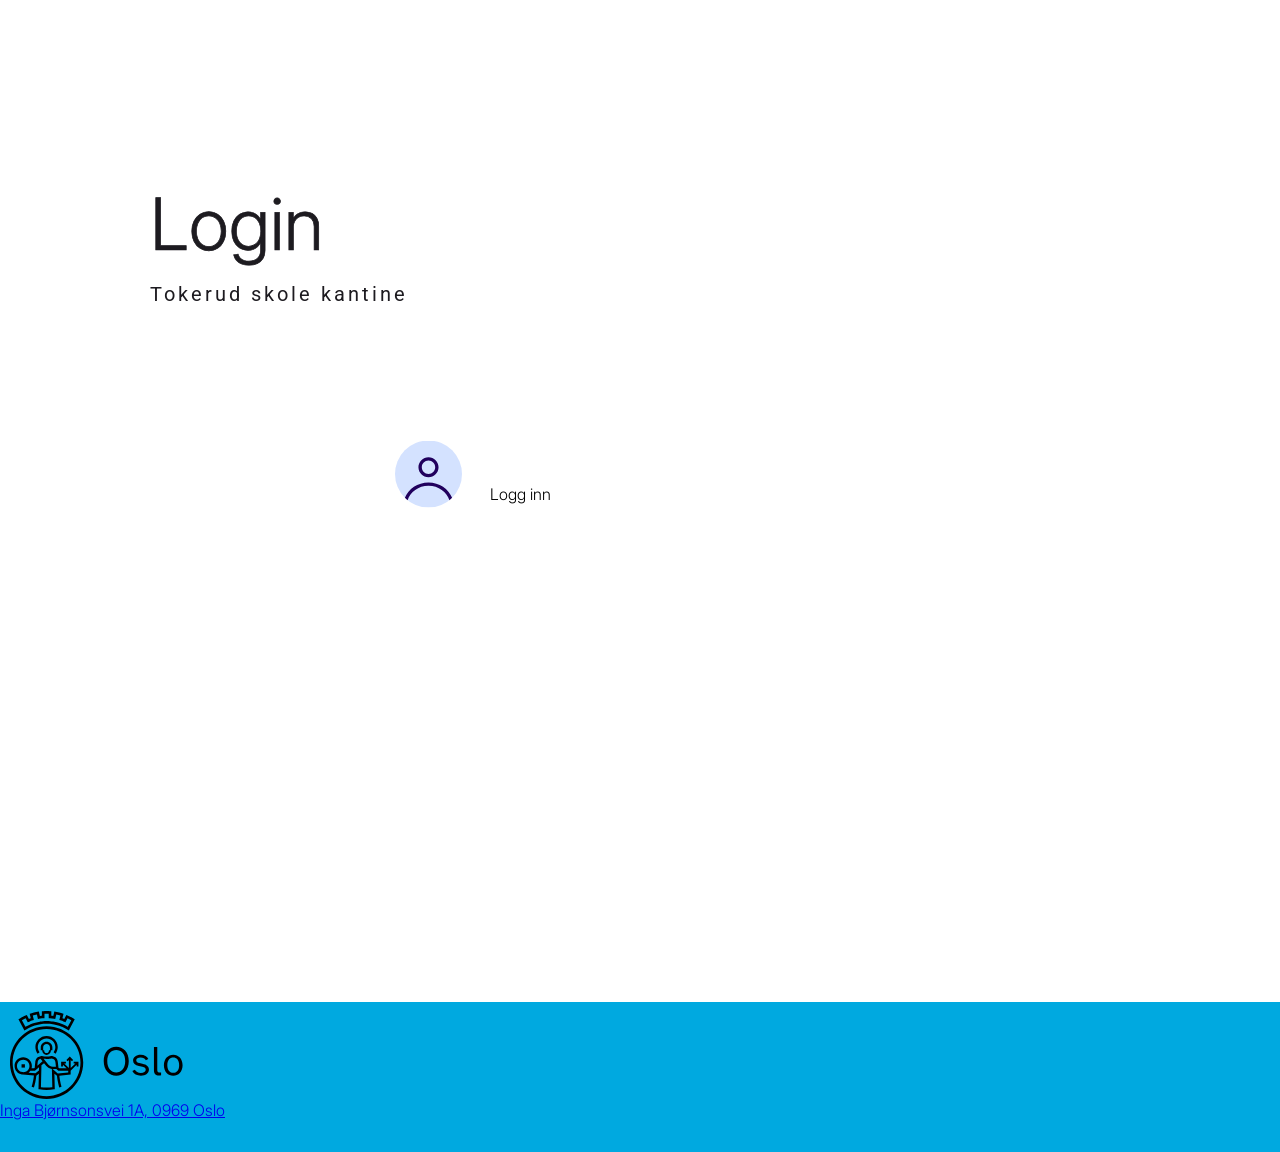
<file: loginpage/index.html>
<!DOCTYPE html>
<html lang="en">
    <head>
        <meta charset="UTF-8">
        <meta name="viewport" content="width=device-width, initial-scale=1.0">
        <title>Admin Side</title>
        <link rel="stylesheet" href="style.css">
        <script src="main.js" defer></script>
    <link href="https://fonts.googleapis.com/css2?family=Roboto:wght@400;500;700&display=swap" rel="stylesheet">
  <script type="importmap">
    {
      "imports": {
        "@material/web/": "https://esm.run/@material/web/"
      }
    }
  </script>
  <script type="module">
    import '@material/web/all.js';
    import {styles as typescaleStyles} from '@material/web/typography/md-typescale-styles.js';

    document.adoptedStyleSheets.push(typescaleStyles.styleSheet);
  </script>
        </script/>


        <style>
            /*init fonts*/
            @font-face {
                font-family: 'inter';
                src: url('/media/fonts/inter-reg.ttf') format('truetype');
                font-weight: 400;
                font-style: normal;
                font-display: swap;
                font-optical-sizing: auto
            }

        </style>

    </head>
    <body>
       
        </div>

<div>
    <h1 id="hea1">Login</h1>
    <h1 id="hea2">Tokerud skole kantine</h>
</div>
<div id="login-container">
    <img src="/loginpage/Media/generic avatar.svg" id="avatar" />
    <div id="loginf">
      <md-filled-text-field id="username" label="Username"></md-filled-text-field>
<md-filled-text-field id="password" label="Password" type="password"></md-filled-text-field>

<br><br>

<md-filled-button onclick="login()">Logg inn</md-filled-button>

<p id="melding"></p>
    </div>
</div>
</div>

<footer>
    <div id="logo">
        <img src="Media/OsloskolenLogo 2.svg" alt="">
    </div>
    <div id="link">
        <a href="https://tokerud.osloskolen.no/" id="addrlink">Inga Bjørnsonsvei 1A, 0969 Oslo</a>
    </div>
</footer></body></html>
</file>
<file: loginpage/style.css>
/* Reset default margins and prevent horizontal scrolling */
body {

    font-family: inter;

      -webkit-text-stroke: 0.5px; 
        -webkit-font-smoothing: antialiased;
  -moz-osx-font-smoothing: grayscale;
  text-rendering: optimizeLegibility;
    font-weight: 400;

}
:root {
  --inter-stroke: 0.7px;
  --other-stroke: 0;
}

body {
  -webkit-text-stroke: var(--other-stroke);
}

h1, p, #hea1 {  /* wherever you use Inter */
  -webkit-text-stroke: var(--inter-stroke);
}

#hea2 {  /* Roboto elements */
  -webkit-text-stroke: var(--other-stroke);
}
body {
    font-family: inter;
    background-color: #ffffff;
    margin: 0;
    padding: 0;
        display: flex;
    flex-direction: column;
}

h1 {
    font-size: 55px;
    font-weight: 400;
    color: #1D1B20;
    margin-bottom: 15px;
    margin-left: 150px;
}


#hea2 {
letter-spacing: 3px;
font-family: roboto;
font-size: 20px;
margin-bottom: 10vh;
}
#hea1 {
    margin-top: 20vh;
    font-size: 8vh;
    

}

#login-container {
    position: relative;
    display: flex;
    justify-content: center;
}

#avatar {
    position: absolute;
    left: calc(59% - 300px - 60px); /* centers based on field width + gap */
    top: 50%;
    transform: translateY(-50%);
}

#loginf {
    display: flex;
    flex-direction: column;
    gap: 16px;
    width: 300px;
        justify-content: center;
}

md-filled-text-field {
    width: 100%;
}

md-filled-text-field {
    width: 100%;
}
footer {
    width: 100%;
    background-color: #00A9E0;
    margin-top: auto; /* this pushes the footer to the bottom */
    height: 150px;
    display: flex;
    flex-direction: column;
    margin-top: 50vh;
}

#logo {
    height: 90px;
    display: flex;
    width: 67px;
    color: #000000;
    margin-left: 10px;
    margin-top: 8px;
}
</file>
